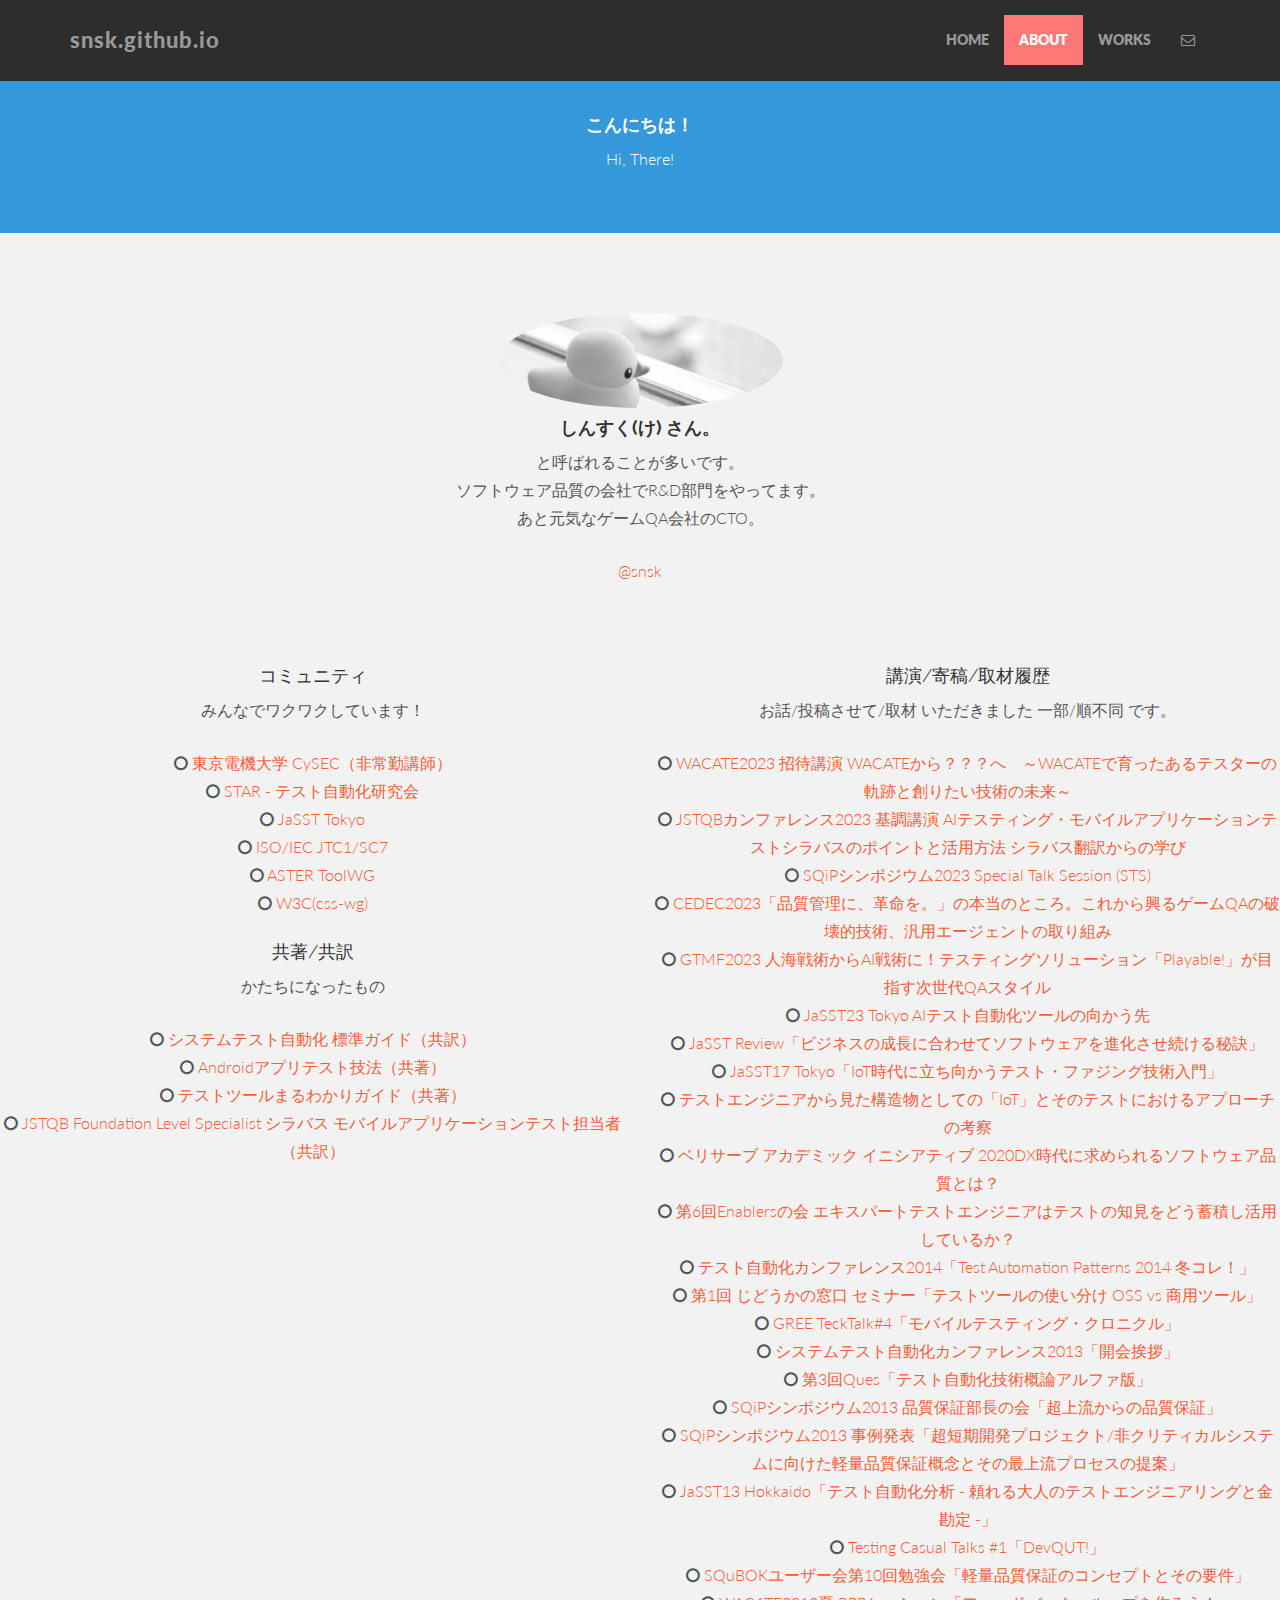
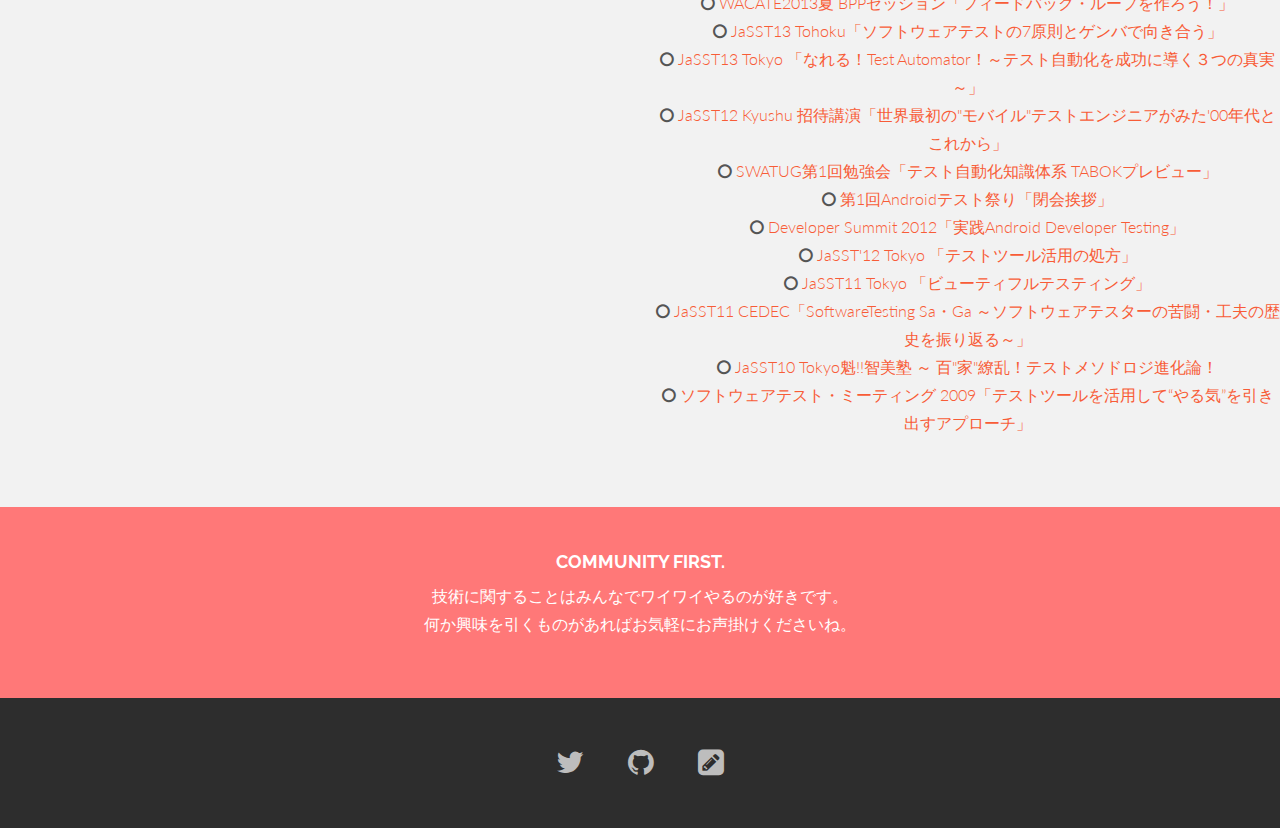
<file: about.html>
<!DOCTYPE html>
<html lang="en">
  <head>
    <meta charset="utf-8">
    <meta http-equiv="X-UA-Compatible" content="IE=edge">
    <meta name="viewport" content="width=device-width, initial-scale=1.0">
    <meta name="description" content="">
    <meta name="author" content="">
    <link rel="shortcut icon" href="assets/ico/favicon.png">

    <title>snsk.github.io</title>

    <!-- Bootstrap core CSS -->
    <link href="assets/css/bootstrap.css" rel="stylesheet">
    <link href="assets/css/font-awesome.min.css" rel="stylesheet">

    <!-- Custom styles for this template -->
    <link href="assets/css/main.css" rel="stylesheet">

	<script src="assets/js/Chart.js"></script>


    <!-- HTML5 shim and Respond.js IE8 support of HTML5 elements and media queries -->
    <!--[if lt IE 9]>
      <script src="https://oss.maxcdn.com/libs/html5shiv/3.7.0/html5shiv.js"></script>
      <script src="https://oss.maxcdn.com/libs/respond.js/1.3.0/respond.min.js"></script>
    <![endif]-->
  </head>

  <body>

    <!-- Fixed navbar -->
    <div class="navbar navbar-inverse navbar-fixed-top">
      <div class="container">
        <div class="navbar-header">
          <button type="button" class="navbar-toggle" data-toggle="collapse" data-target=".navbar-collapse">
            <span class="icon-bar"></span>
            <span class="icon-bar"></span>
            <span class="icon-bar"></span>
          </button>
          <a class="navbar-brand" href="index.html">snsk.github.io</a>
        </div>
        <div class="navbar-collapse collapse">
          <ul class="nav navbar-nav navbar-right">
            <li><a href="index.html">HOME</a></li>
            <li class="active"><a href="about.html">ABOUT</a></li>
            <li><a href="works.html">WORKS</a></li>
            <li><a target="_brank" href="mailto:shinsk@gmail.com"><i class="fa fa-envelope-o"></i></a></li>
          </ul>
        </div><!--/.nav-collapse -->
      </div>
    </div>

	<div id="blue">
		<div class="container">
			<div class="row centered">
				<div class="col-lg-8 col-lg-offset-2">
				<h4>こんにちは！</h4>
				<p>Hi, There!</p>
				</div>
			</div><!-- row -->
		</div><!-- container -->
	</div><!--  bluewrap -->


	<div class="container w">
		<div class="row centered">
			<br><br>
			<div class="col-lg-12">
				<img class="img-circle" src="assets/img/ld_profile.jpg" width="25%" height="25%">
				<h4>しんすく(け) さん。</h4>
				<p>と呼ばれることが多いです。
				<br>ソフトウェア品質の会社でR&D部門をやってます。
				<br>あと元気なゲームQA会社のCTO。</p>
				<p><a href="https://twitter.com/snsk">@snsk</a></p>
			</div><!-- col-lg-3 -->


		</div><!-- row -->
	</div><!-- container -->

	<div class="row centered">
		<br><br>
		<div class="col-lg-6">
			<h4>コミュニティ</h4>
			<p>みんなでワクワクしています！</p>
				<p>
					<i class="fa fa-circle-o"></i> <a href="https://cysec.dendai.ac.jp/faculty/mathuki//">東京電機大学 CySEC（非常勤講師）</a><br/>
					<i class="fa fa-circle-o"></i> <a href="https://sites.google.com/site/testautomationresearch/">STAR - テスト自動化研究会</a><br/>
					<i class="fa fa-circle-o"></i> <a href="http://www.jasst.jp/index.html">JaSST Tokyo</a><br/>
					<i class="fa fa-circle-o"></i> <a href="https://committee.iso.org/home/jtc1sc7">ISO/IEC JTC1/SC7</a><br/>
					<i class="fa fa-circle-o"></i> <a href="http://www.aster.or.jp/business/testtool_wg.html">ASTER ToolWG</a><br/>
					<i class="fa fa-circle-o"></i> <a href="http://www.w3.org/Style/CSS/members">W3C(css-wg)</a><br/>
				</p>
			<h4>共著/共訳</h4>
			<p>かたちになったもの</p>
			<p>
				<i class="fa fa-circle-o"></i> <a href="http://www.amazon.co.jp/gp/product/B00R48BEEW?btkr=1"> システムテスト自動化 標準ガイド（共訳）</a><br/>
				<i class="fa fa-circle-o"></i> <a href="http://www.amazon.co.jp/dp/4798037044"> Androidアプリテスト技法（共著） </a><br/>
				<i class="fa fa-circle-o"></i> <a href="http://www.aster.or.jp/business/testtool_wg/pdf/Testtool_beginningGuide_Version1.0.0.pdf"> テストツールまるわかりガイド（共著）</a><br/>
				<i class="fa fa-circle-o"></i> <a href="https://jstqb.jp/dl/JSTQB-SyllabusFoundation-MobileSpecialist_Version2019.J01.pdf"> JSTQB Foundation Level Specialist シラバス モバイルアプリケーションテスト担当者（共訳）</a><br/>				
			</p>
		</div>
		<div class="col-lg-6">
			<h4>講演/寄稿/取材履歴</h4>
			<p>お話/投稿させて/取材 いただきました 一部/順不同 です。
				<p>
					<i class="fa fa-circle-o"></i> <a target="_brank" href="https://wacate.jp/workshops/2023winter/program/#close_ses">WACATE2023 招待講演 WACATEから？？？へ　～WACATEで育ったあるテスターの軌跡と創りたい技術の未来～</a><br/>
					<i class="fa fa-circle-o"></i> <a target="_brank" href="https://jstqb.jp/prinfo/conference2023/">JSTQBカンファレンス2023 基調講演 AIテスティング・モバイルアプリケーションテストシラバスのポイントと活用方法 シラバス翻訳からの学び</a><br/>
					<i class="fa fa-circle-o"></i> <a target="_brank" href="https://www.juse.jp/sqip/symposium/2023/timetable/sts/">SQiPシンポジウム2023 Special Talk Session (STS)</a><br/>
					<i class="fa fa-circle-o"></i> <a target="_brank" href="https://cedil.cesa.or.jp/cedil_sessions/view/2811">CEDEC2023「品質管理に、革命を。」の本当のところ。これから興るゲームQAの破壊的技術、汎用エージェントの取り組み</a><br/>
					<i class="fa fa-circle-o"></i> <a target="_brank" href="https://gtmf.jp/2023/osaka/session.html">GTMF2023 人海戦術からAI戦術に！テスティングソリューション「Playable!」が目指す次世代QAスタイル</a><br/>
					<i class="fa fa-circle-o"></i> <a target="_brank" href="https://www.jasst.jp/symposium/jasst23tokyo/details.html#D6">JaSST23 Tokyo AIテスト自動化ツールの向かう先</a><br/>
					<i class="fa fa-circle-o"></i> <a target="_brank" href="https://www.jasst.jp/symposium/jasstreview21/report.html#S6">JaSST Review「ビジネスの成長に合わせてソフトウェアを進化させ続ける秘訣」</a><br/>
					<i class="fa fa-circle-o"></i> <a target="_brank" href="http://jasst.jp/symposium/jasst17tokyo/report.html#tutorial1">JaSST17 Tokyo「IoT時代に立ち向かうテスト・ファジング技術入門」</a><br/>
					<i class="fa fa-circle-o"></i> <a target="_brank" href="https://www.veriserve.co.jp/asset/advanced-tech-iot1.html">テストエンジニアから見た構造物としての「IoT」とそのテストにおけるアプローチの考察</a><br/>
					<i class="fa fa-circle-o"></i> <a target="_brank" href="https://www.veriserve.co.jp/seminar-event/2020/vai2020-repo.html">ベリサーブ アカデミック イニシアティブ 2020DX時代に求められるソフトウェア品質とは？</a><br/>
					<i class="fa fa-circle-o"></i> <a target="_brank" href="https://enablers.connpass.com/event/224556/">第6回Enablersの会	エキスパートテストエンジニアはテストの知見をどう蓄積し活用しているか？</a><br/>
					<i class="fa fa-circle-o"></i> <a target="_brank" href="https://docs.google.com/presentation/d/1WMXMGFbhEtoHOE2N7MpozlFiSx94_NeRJXjd5RBh8G8/edit?usp=sharing">テスト自動化カンファレンス2014「Test Automation Patterns 2014 冬コレ！」</a><br/>
					<i class="fa fa-circle-o"></i> <a target="_brank" href="http://softwaretest.jp/labo/seminar/labo-326/">第1回 じどうかの窓口 セミナー「テストツールの使い分け OSS vs 商用ツール」</a><br/>
					<i class="fa fa-circle-o"></i> <a target="_brank" href="http://techtalk4.labs.gree.jp/">GREE TeckTalk#4「モバイルテスティング・クロニクル」</a><br/>
					<i class="fa fa-circle-o"></i> <a target="_brank" href="https://sites.google.com/site/testautomationresearch/event">システムテスト自動化カンファレンス2013「開会挨拶」 </a><br/>
					<i class="fa fa-circle-o"></i> <a target="_brank" href="http://quesqa.com/ques3_report/">第3回Ques「テスト自動化技術概論アルファ版」</a><br/>
					<i class="fa fa-circle-o"></i> <a target="_brank" href="">SQiPシンポジウム2013 品質保証部長の会「超上流からの品質保証」</a><br/>
					<i class="fa fa-circle-o"></i> <a target="_brank" href="https://www.juse.jp/sqip/library/shousai/?id=155">SQiPシンポジウム2013 事例発表「超短期開発プロジェクト/非クリティカルシステムに向けた軽量品質保証概念とその最上流プロセスの提案」</a><br/>
					<i class="fa fa-circle-o"></i> <a target="_brank" href="http://www.jasst.jp/symposium/jasst13hokkaido/report.html#tutorial">JaSST13 Hokkaido「テスト自動化分析 - 頼れる大人のテストエンジニアリングと金勘定 -」</a><br/>
					<i class="fa fa-circle-o"></i> <a target="_brank" href="https://efcl.info/2013/0724/res3351/">Testing Casual Talks #1「DevQUT!」</a><br/>
					<i class="fa fa-circle-o"></i> <a target="_brank" href="">SQuBOKユーザー会第10回勉強会「軽量品質保証のコンセプトとその要件」</a><br/>
					<i class="fa fa-circle-o"></i> <a target="_brank" href="http://wacate.jp/2013/summer/gaiyo.html">WACATE2013夏 BPPセッション「フィードバック・ループを作ろう！」</a><br/>
					<i class="fa fa-circle-o"></i> <a target="_brank" href="http://www.jasst.jp/symposium/jasst13tohoku/report.html">JaSST13 Tohoku「ソフトウェアテストの7原則とゲンバで向き合う」</a><br/>
					<i class="fa fa-circle-o"></i> <a target="_brank" href="http://jasst.jp/symposium/jasst13tokyo/details.html#B2">JaSST13 Tokyo 「なれる！Test Automator！～テスト自動化を成功に導く３つの真実～」</a><br/>
					<i class="fa fa-circle-o"></i> <a target="_brank" href="http://jasst.jp/symposium/jasst12kyushu/report.html">JaSST12 Kyushu 招待講演「世界最初の"モバイル"テストエンジニアがみた'00年代とこれから」</a><br/>
					<i class="fa fa-circle-o"></i> <a target="_brank" href="">SWATUG第1回勉強会「テスト自動化知識体系 TABOKプレビュー」</a><br/>
					<i class="fa fa-circle-o"></i> <a target="_brank" href="">第1回Androidテスト祭り「閉会挨拶」</a><br/>
					<i class="fa fa-circle-o"></i> <a target="_brank" href="https://www.slideshare.net/ussy/android-developertesting">Developer Summit 2012「実践Android Developer Testing」</a><br/>
					<i class="fa fa-circle-o"></i> <a target="_brank" href="http://jasst.jp/symposium/jasst12tokyo/details.html#B4">JaSST'12 Tokyo 「テストツール活用の処方」</a><br/>
					<i class="fa fa-circle-o"></i> <a target="_brank" href="http://jasst.jp/archives/jasst11e.html#project6">JaSST11 Tokyo 「ビューティフルテスティング」</a><br/>
					<i class="fa fa-circle-o"></i> <a target="_brank" href="http://jasst.jp/archives/jasst11cedec.html">JaSST11 CEDEC「SoftwareTesting Sa・Ga ～ソフトウェアテスターの苦闘・工夫の歴史を振り返る～」</a><br/>
					<i class="fa fa-circle-o"></i> <a target="_brank" href="http://www.jasst.jp/archives/jasst10e.html#program">JaSST10 Tokyo魁!!智美塾 ～ 百"家"繚乱！テストメソドロジ進化論！</a><br/>
					<i class="fa fa-circle-o"></i> <a target="_brank" href="http://blogs.itmedia.co.jp/katabami/2009/09/2009917udx-by-i.htm">ソフトウェアテスト・ミーティング 2009「テストツールを活用して“やる気”を引き出すアプローチ」</a><br/>
				</p>	
		</div>
	</div><!-- row -->
	
	<br><br>
	
	<div id="r">
		<div class="container">
			<div class="row centered">
				<div class="col-lg-8 col-lg-offset-2">
					<h4>COMMUNITY FIRST.</h4>
					<p>技術に関することはみんなでワイワイやるのが好きです。<br>何か興味を引くものがあればお気軽にお声掛けくださいね。</p>
				</div>
			</div><!-- row -->
		</div><!-- container -->
	</div><! -- r wrap -->
		
	<!-- FOOTER -->
	<div id="f">
		<div class="container">
			<div class="row centered">
				<a about="_blank" href="https://twitter.com/snsk"><i class="fa fa-twitter"></i></a>
				<a about="_blank" href="https://github.com/snsk"><i class="fa fa-github"></i></a>
				<a about="_blank" href="http://d.hatena.ne.jp/shinsuku/"><i class="fa fa-pencil-square"></i></a>
			</div><!-- row -->
		</div><!-- container -->
	</div><!-- Footer -->

    <!-- Bootstrap core JavaScript
    ================================================== -->
    <!-- Placed at the end of the document so the pages load faster -->
    <script src="https://code.jquery.com/jquery-1.10.2.min.js"></script>
    <script src="https://stackpath.bootstrapcdn.com/bootstrap/4.1.3/js/bootstrap.min.js"></script>
    <script type='text/javascript' src='https://www.messageleaf.jp/embed.js'></script><script>new MSGLF({ titleBgColor: '#FF7878', titleFontColor: '#FFFFFF', position: 'right', gadgetTitle: '感想を送る' }).changeDesign();</script>
    <script>
      (function(i,s,o,g,r,a,m){i['GoogleAnalyticsObject']=r;i[r]=i[r]||function(){
      (i[r].q=i[r].q||[]).push(arguments)},i[r].l=1*new Date();a=s.createElement(o),
      m=s.getElementsByTagName(o)[0];a.async=1;a.src=g;m.parentNode.insertBefore(a,m)
      })(window,document,'script','//www.google-analytics.com/analytics.js','ga');

      ga('create', 'UA-740587-6', 'snsk.github.io');
      ga('send', 'pageview');

    </script>
  </body>
</html>
</file>
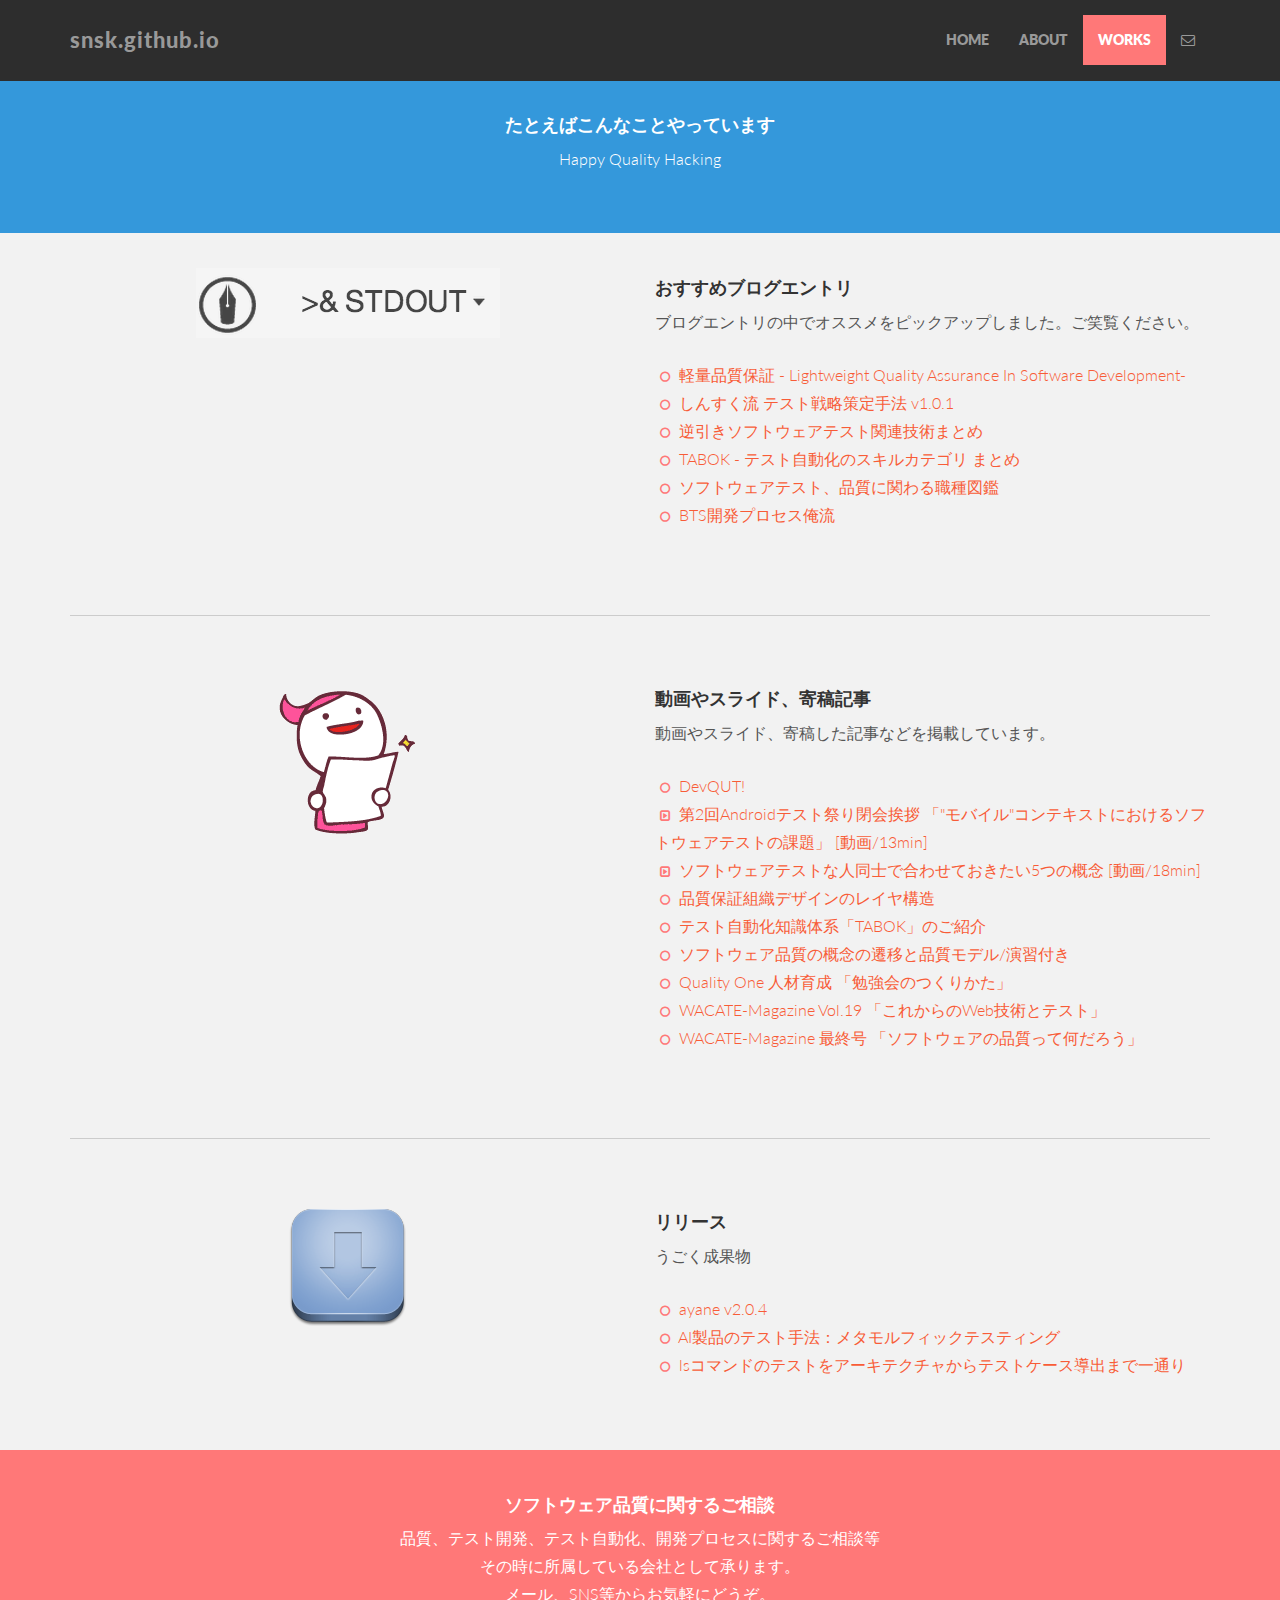
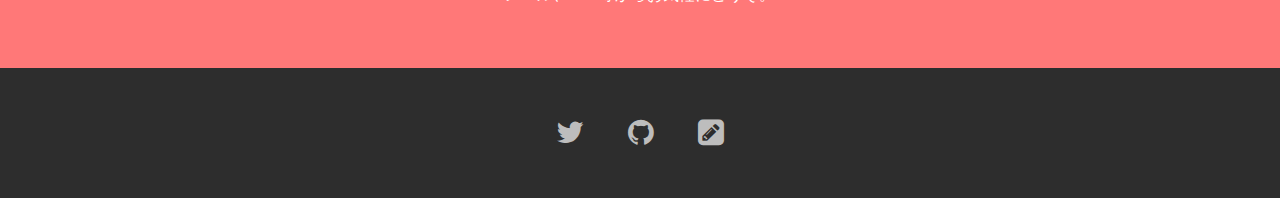
<file: works.html>
<!DOCTYPE html>
<html lang="en">
  <head>
    <meta charset="utf-8">
    <meta http-equiv="X-UA-Compatible" content="IE=edge">
    <meta name="viewport" content="width=device-width, initial-scale=1.0">
    <meta name="description" content="">
    <meta name="author" content="">
    <link rel="shortcut icon" href="assets/ico/favicon.png">

    <title>snsk.github.io</title>

    <!-- Bootstrap core CSS -->
    <link href="assets/css/bootstrap.css" rel="stylesheet">
    <link href="assets/css/font-awesome.min.css" rel="stylesheet">

    <!-- Custom styles for this template -->
    <link href="assets/css/main.css" rel="stylesheet">


    <!-- HTML5 shim and Respond.js IE8 support of HTML5 elements and media queries -->
    <!--[if lt IE 9]>
      <script src="https://oss.maxcdn.com/libs/html5shiv/3.7.0/html5shiv.js"></script>
      <script src="https://oss.maxcdn.com/libs/respond.js/1.3.0/respond.min.js"></script>
    <![endif]-->
  </head>

  <body>

    <!-- Fixed navbar -->
    <div class="navbar navbar-inverse navbar-fixed-top">
      <div class="container">
        <div class="navbar-header">
          <button type="button" class="navbar-toggle" data-toggle="collapse" data-target=".navbar-collapse">
            <span class="icon-bar"></span>
            <span class="icon-bar"></span>
            <span class="icon-bar"></span>
          </button>
          <a class="navbar-brand" href="index.html">snsk.github.io</a>
        </div>
        <div class="navbar-collapse collapse">
          <ul class="nav navbar-nav navbar-right">
            <li><a href="index.html">HOME</a></li>
            <li><a href="about.html">ABOUT</a></li>
            <li class="active"><a href="works.html">WORKS</a></li>
            <li><a target="_brank" href="mailto:shinsk@gmail.com"><i class="fa fa-envelope-o"></i></a></li>
          </ul>
        </div><!--/.nav-collapse -->
      </div>
    </div>

	<div id="blue">
		<div class="container">
			<div class="row centered">
				<div class="col-lg-8 col-lg-offset-2">
				<h4>たとえばこんなことやっています</h4>
				<p>Happy Quality Hacking</p>
				</div>
			</div><!-- row -->
		</div><!-- container -->
	</div><!--  bluewrap -->


	<div class="container desc">

		<div class="row">
			<div class="col-lg-6 centered">
				<img src="assets/img/p01.png" alt="">
			</div><!-- col-lg-6 -->
			<div class="col-lg-6">
				<h4>おすすめブログエントリ</h4>
				<p>ブログエントリの中でオススメをピックアップしました。ご笑覧ください。</p>
				<p>
					<i class="fa fa-circle-o"></i> <a target="_brank" href="http://d.hatena.ne.jp/shinsuku/20130511"> 軽量品質保証 - Lightweight Quality Assurance In Software Development- </a> <br/>
					<i class="fa fa-circle-o"></i> <a target="_brank" href="http://d.hatena.ne.jp/shinsuku/20120227/p1">しんすく流 テスト戦略策定手法 v1.0.1</a> <br/>
					<i class="fa fa-circle-o"></i> <a target="_brank" href="http://d.hatena.ne.jp/shinsuku/20111207/p1">逆引きソフトウェアテスト関連技術まとめ</a> <br/>
					<i class="fa fa-circle-o"></i> <a target="_brank" href="http://d.hatena.ne.jp/shinsuku/20110908/p1">TABOK - テスト自動化のスキルカテゴリ まとめ</a> <br/>
					<i class="fa fa-circle-o"></i> <a target="_brank" href="http://d.hatena.ne.jp/shinsuku/20110206/p1">ソフトウェアテスト、品質に関わる職種図鑑</a> <br/>
					<i class="fa fa-circle-o"></i> <a target="_brank" href="http://d.hatena.ne.jp/shinsuku/20120217/p1">BTS開発プロセス俺流</a> 
				</p>
			</div>
		</div><!-- row -->

		<br><br>
		<hr>
		<br><br>

		<div class="row">
			<div class="col-lg-6 centered">
				<img src="assets/img/p02.png" alt="">
			</div><!-- col-lg-6 -->
			<div class="col-lg-6">
				<h4>動画やスライド、寄稿記事</h4>
				<p>動画やスライド、寄稿した記事などを掲載しています。</p>
				<p>
					<i class="fa fa-circle-o"></i> <a target="_brank" href="https://docs.google.com/presentation/d/1zz-1Rd34LGfAPisAKkV2Uo4s6NcAxzVJ/edit?usp=sharing&ouid=109917086349660006897&rtpof=true&sd=true"> DevQUT! </a> <br/>
					<i class="fa fa-caret-square-o-right"></i> <a target="_brank" href="https://www.dropbox.com/s/c1s9e7plcqyh9t5/ATEC_FES02_6_%E9%96%89%E4%BC%9A%E6%8C%A8%E6%8B%B6.flv"> 第2回Androidテスト祭り閉会挨拶 「"モバイル"コンテキストにおけるソフトウェアテストの課題」 [動画/13min]  </a> <br/>
					<i class="fa fa-caret-square-o-right"></i> <a target="_brank" href="http://youtu.be/pIDQ46tSmhY?t=2m18s"> ソフトウェアテストな人同士で合わせておきたい5つの概念 [動画/18min] </a> <br/>
					<i class="fa fa-circle-o"></i> <a target="_brank" href="https://docs.google.com/presentation/d/1n9uPfJ52YJlOyEPTWnkCN5MWNwHUSZ-9/edit?usp=sharing&ouid=109917086349660006897&rtpof=true&sd=true">品質保証組織デザインのレイヤ構造</a> <br/>
					<i class="fa fa-circle-o"></i> <a target="_brank" href="https://docs.google.com/presentation/d/1zz-1Rd34LGfAPisAKkV2Uo4s6NcAxzVJ/edit?usp=sharing&ouid=109917086349660006897&rtpof=true&sd=true">テスト自動化知識体系「TABOK」のご紹介</a> <br/>
					<i class="fa fa-circle-o"></i> <a target="_brank" href="https://docs.google.com/presentation/d/1G1xnih7TYIkNUfmppcY7RjMrAbMBfPS_/edit?usp=sharing&ouid=109917086349660006897&rtpof=true&sd=true">ソフトウェア品質の概念の遷移と品質モデル/演習付き</a> <br/>
					<i class="fa fa-circle-o"></i> <a target="_brank" href="http://http://juse-sqip.jp/vol14/qualityone_02.html"> Quality One 人材育成 「勉強会のつくりかた」 </a> <br/>
					<i class="fa fa-circle-o"></i> <a target="_brank" href="http://wacate.jp/magazine/vol019.html">WACATE-Magazine Vol.19 「これからのWeb技術とテスト」</a> <br/>
					<i class="fa fa-circle-o"></i> <a target="_brank" href="http://wacate.jp/magazine/vol046.html">WACATE-Magazine 最終号 「ソフトウェアの品質って何だろう」</a> <br/>
				</p>
			</div>
		</div><!-- row -->

		<br><br>
		<hr>
		<br><br>

		<div class="row">
			<div class="col-lg-6 centered">
				<img src="assets/img/p03.png" alt="">
			</div><!-- col-lg-6 -->
			<div class="col-lg-6">
				<h4>リリース</h4>
				<p>うごく成果物</p>
				<p>
					<i class="fa fa-circle-o"></i> <a target="_brank" href="http://forest.watch.impress.co.jp/article/2004/10/15/ayane.html"> ayane v2.0.4 </a> <br/>
					<i class="fa fa-circle-o"></i> <a target="_brank" href="https://github.com/snsk/ai_testing_metamorphic"> AI製品のテスト手法：メタモルフィックテスティング </a> <br/>
					<i class="fa fa-circle-o"></i> <a target="_brank" href="https://github.com/snsk/ls_testing"> lsコマンドのテストをアーキテクチャからテストケース導出まで一通り </a> <br/>
				</p>
			</div>
		</div>

		<br><br>
	</div>

	<div id="r">
		<div class="container">
			<div class="row centered">
				<div class="col-lg-8 col-lg-offset-2">
					<h4>ソフトウェア品質に関するご相談</h4>
					<p>品質、テスト開発、テスト自動化、開発プロセスに関するご相談等
					<br>その時に所属している会社として承ります。
					<br>メール、SNS等からお気軽にどうぞ。
					</p>
				</div>
			</div><!-- row -->
		</div><!-- container -->
	</div>

	<!-- FOOTER -->
	<div id="f">
		<div class="container">
			<div class="row centered">
				<a about="_blank" href="https://twitter.com/snsk"><i class="fa fa-twitter"></i></a>
				<a about="_blank" href="https://github.com/snsk"><i class="fa fa-github"></i></a>
				<a about="_blank" href="http://d.hatena.ne.jp/shinsuku/"><i class="fa fa-pencil-square"></i></a>
			</div><!-- row -->
		</div><!-- container -->
	</div><!-- Footer -->




    <!-- Bootstrap core JavaScript
    ================================================== -->
    <!-- Placed at the end of the document so the pages load faster -->
    <script src="https://code.jquery.com/jquery-1.10.2.min.js"></script>
    <script src="https://stackpath.bootstrapcdn.com/bootstrap/4.1.3/js/bootstrap.min.js"></script>
    <script>
      (function(i,s,o,g,r,a,m){i['GoogleAnalyticsObject']=r;i[r]=i[r]||function(){
      (i[r].q=i[r].q||[]).push(arguments)},i[r].l=1*new Date();a=s.createElement(o),
      m=s.getElementsByTagName(o)[0];a.async=1;a.src=g;m.parentNode.insertBefore(a,m)
      })(window,document,'script','//www.google-analytics.com/analytics.js','ga');

      ga('create', 'UA-740587-6', 'snsk.github.io');
      ga('send', 'pageview');

    </script>
  </body>
</html>
</file>
<file: assets/css/main.css>
/*
 * Author: Carlos Alvarez
 * URL: http://alvarez.is
 *
 * Project Name: SPOT - Free Bootstrap 3 Theme
 * Version: 1.0
 * URL: http://blacktie.co
 */
 
/* FONTS */
@import url(https://fonts.googleapis.com/css?family=Lato:300,400,700,900);
@import url(https://fonts.googleapis.com/css?family=Raleway:400,300,700,900);

/* OVERALL ASPECT */

body {
  background-color: #f2f2f2;
    font-family: "Lato";
    font-weight: 300;
    font-size: 16px;
    color: #555;

    -webkit-font-smoothing: antialiased;
    -webkit-overflow-scrolling: touch;
    
    margin-top: 70px;
}

/* Titles */
h1, h2, h3, h4, h5, h6 {
    font-family: "Raleway";
    font-weight: 300;
    color: #333;
}


/* Paragraph & Typographic */
p {
    line-height: 28px;
    margin-bottom: 25px;
}

.centered {
    text-align: center;
}

/* Links */
a {
    color: #f85c37;
    word-wrap: break-word;

    -webkit-transition: color 0.1s ease-in, background 0.1s ease-in;
    -moz-transition: color 0.1s ease-in, background 0.1s ease-in;
    -ms-transition: color 0.1s ease-in, background 0.1s ease-in;
    -o-transition: color 0.1s ease-in, background 0.1s ease-in;
    transition: color 0.1s ease-in, background 0.1s ease-in;
}

a:hover,
a:focus {
    color: #7b7b7b;
    text-decoration: none;
    outline: 0;
}

a:before,
a:after {
    -webkit-transition: color 0.1s ease-in, background 0.1s ease-in;
    -moz-transition: color 0.1s ease-in, background 0.1s ease-in;
    -ms-transition: color 0.1s ease-in, background 0.1s ease-in;
    -o-transition: color 0.1s ease-in, background 0.1s ease-in;
    transition: color 0.1s ease-in, background 0.1s ease-in;
}

 hr {
    display: block;
    height: 1px;
    border: 0;
    border-top: 1px solid #ccc;
    margin: 1em 0;
    padding: 0;
}


.navbar {
	font-weight: 800;
	font-size: 14px;
	padding-top: 15px;
	padding-bottom: 15px;
}

.navbar-inverse {
	background: #2d2d2d;
	border-color: #2d2d2d;
}

.navbar-inverse .navbar-nav > .active > a {
	background: #ff7878
}

.navbar-inverse .navbar-brand {
	color: #999999;
	font-weight: bolder;
	font-size: 22px;
	letter-spacing: 1px;
}

.navbar-inverse .navbar-brand i {
	color: #ff7878;
	font-size: 22px;
	letter-spacing: 1px;
}

/*TILT*/
.tilt {
  -webkit-transition: all 0.5s ease;
     -moz-transition: all 0.5s ease;
       -o-transition: all 0.5s ease;
      -ms-transition: all 0.5s ease;
          transition: all 0.5s ease;
}
 
.tilt:hover {
  -webkit-transform: rotate(-10deg);
     -moz-transform: rotate(-10deg);
       -o-transform: rotate(-10deg);
      -ms-transform: rotate(-10deg);
          transform: rotate(-10deg);
}

/* ==========================================================================
   Wrap Sections
   ========================================================================== */

#headerwrap {
	background: url(../img/header-bg.jpg) no-repeat center top;
	margin-top: -10px;
	padding-top:20px;
	text-align:center;
	background-attachment: relative;
	background-position: center center;
	min-height: 500px;
	width: 100%;
	
    -webkit-background-size: 100%;
    -moz-background-size: 100%;
    -o-background-size: 100%;
    background-size: 100%;

    -webkit-background-size: cover;
    -moz-background-size: cover;
    -o-background-size: cover;
    background-size: cover;
    overflow: hidden;
}

#headerwrap h1 {
	margin-top: 100px;
	color: #FFFFFF;
	font-size: 60px;
	font-weight: 300;
	letter-spacing: 3px;
    text-shadow: 0 0 10px #666666;
}

#headerwrap h2 {
	color: #FFFFFF;
	font-size: 40px;
	font-weight: 700;
	letter-spacing: 2px;
    text-shadow: 0 0 10px #666666;
}

/* Dark Grey Wrap */
#dg {
	background: #e0e0e0;
	padding-top: 70px;
	padding-bottom: 70px;
	text-align: center;
}

#dg h4 {
	font-weight: 700;
}

/* Light Grey */
#lg {
	background: #ebebeb;
	padding-top: 70px;
	padding-bottom: 70px;
	text-align: center;
}

#lg h4 {
	font-weight: 700;
}


/* Red Wrap */
#r {
	background: #ff7878;
	padding-top: 35px;
	padding-bottom: 35px;
}

#r h4 {
	color: white;
	font-weight: 700;
}

#r p {
	color: white;
}

/* Blue Wrap */

#blue {
	background: #3498db;
	padding-top: 35px;
	padding-bottom: 35px;
}

#blue h4 {
	color: white;
	font-weight: 700;
}

#blue p {
	color: white;
}



/* Footer Wrap */
#f {
	background: #2d2d2d;
	padding-top: 30px;
	padding-bottom: 30px;
}

#f i {
	color: #bdbdbd;
	font-size: 30px;
	padding: 20px;
}

#f i:hover {
	color: #ff7878;
}

/****** SECTIONS *****/

.w {
	padding-top: 35px;
}

.w h4 {
	font-weight: 700;
}

.w i {
	color: #ff7878;
	font-size: 30px;
}


.wb {
	padding-top: 35px;
	margin-bottom: 0px;
}

.wb h4 {
	font-weight: 700;
}

.desc {
	padding-top: 35px;
}

.desc h4 {
	font-weight: 700;
}

.desc i {
	color: #ff7878;
	font-size: 12px;
	padding: 5px;
}

/***** MODAL CONTACT *****/
.modal-content {
	border-radius: 0px;

}

.modal-header {
	background: #bdbdbd;
	color: white;
}

.modal-header h4 {
	font-weight: 700;
}

.modal-body {
	background: #f2f2f2;
    font-family: "Lato";
    font-weight: 300;
    font-size: 16px;
    color: #555;
}

.modal-footer {
	background: #f2f2f2;
	margin-top: 0px; 
}

/* ==========================================================================
   Pricing Tables
   ========================================================================== */
   
.pricing-option {
    padding-bottom: 40px;
}

.pricing-option .pricing-top {
    position: relative;
    background: #222;
    color: white;
    text-align: center;
    font-weight: bold;

    padding: 40px 20px 30px 20px;
    -webkit-box-sizing: border-box;
    -moz-box-sizing: border-box;
    box-sizing: border-box;
}

.pricing-option .pricing-top .special-label {
    display: block;
    width: 100%;
    position: absolute;
    top: 0;
    left: 0;
    background: #1abc9c;
    text-transform: uppercase;
    font-size: 15px;
    font-weight: bold;
    padding: 3px 0;
}

.special .pricing-top {
    background: black;
}

.pricing-option .pricing-edition {
    text-transform: uppercase;
    display: block;
    font-size: 25px;
    letter-spacing: 8px;
}

.pricing-option .price {
    display: inline-block;
    position: relative;
}

.pricing-option .price sup {
    position: absolute;
    top: 50px;
    left: -10px;
    font-size: 24px;
}

.pricing-option .price .price-amount {
    font-size: 108px;
    letter-spacing: -4px;
}

.pricing-option .price small {
    position: relative;
    left: -10px;
    font-size: 18px;
}

.pricing-option ul {
    list-style: none;
    margin: 0;
    background: #eee;
    text-align: center;
    padding-left: 0px;
}

.pricing-option ul li {
    border-bottom: solid 1px #e1e1e1;
    padding-top: 20px;
    padding-bottom: 20px;
}

.pricing-option .pricing-signup {
    display: block;
    text-align: center;
    font-size: 18px;
    font-weight: bold;
    padding: 15px 10px;
    color: white;
    background: #1abc9c;
}

.pricing-option .pricing-signup:hover {
    background: #ff7878;
}
</file>
